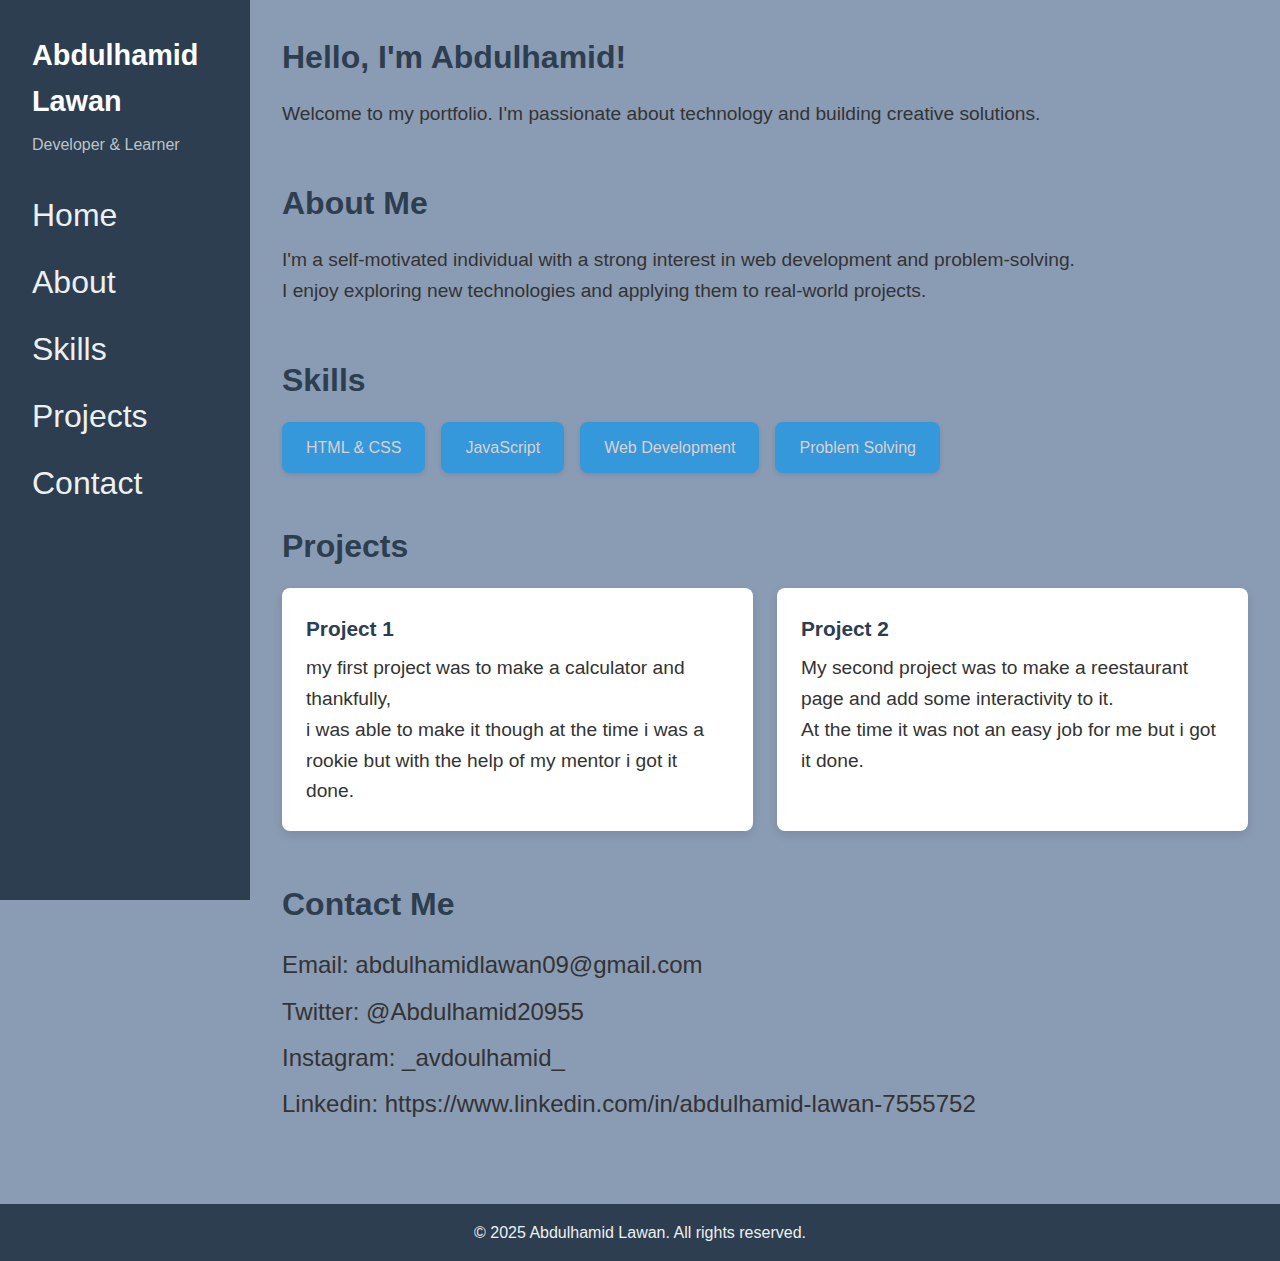
<file: index.html>
<!DOCTYPE html>
<html lang="en">
<head>
    <meta charset="UTF-8">
    <meta name="viewport" content="width=device-width, initial-scale=1.0">
    <title>My Portfolio</title>
    <link rel="stylesheet" href="style.css">
</head>
<body>
    <div class="container">
        <aside class="sidebar">
            <div class="sidebar-header">
                <h1>Abdulhamid Lawan</h1>
                <p>Developer & Learner</p>
            </div>
            <nav>
                <ul>
                    <li><a href="#home">Home</a></li>
                    <li><a href="#about">About</a></li>
                    <li><a href="#skills">Skills</a></li>
                    <li><a href="#projects">Projects</a></li>
                    <li><a href="#contact">Contact</a></li>
                </ul>
            </nav>
        </aside>

        <main class="main-content">
            <section id="home">
                <h2>Hello, I'm Abdulhamid!</h2>
                <p>Welcome to my portfolio. I'm passionate about technology and building creative solutions.</p>
            </section>
            <section id="about">
                <h2>About Me</h2>
                <p>I'm a self-motivated individual with a strong interest in web development and problem-solving. <br>I enjoy exploring new technologies and applying them to real-world projects.</p>
            </section>

            <section id="skills">
                <h2>Skills</h2>
                <div class="skills-container">
                    <div class="skill-card">HTML & CSS</div>
                    <div class="skill-card">JavaScript</div>
                    <div class="skill-card">Web Development</div>
                    <div class="skill-card">Problem Solving</div>
                </div>
            </section>

            <section id="projects">
                <h2>Projects</h2>
                <div class="projects-container">
                    <div class="project-card">
                        <h3>Project 1</h3>
                        <p>my first project was to make a calculator and thankfully, <br> i was able to make it though at the time i was a rookie but with the help of my mentor i got it done.</p>
                    </div>
                    <div class="project-card">
                        <h3>Project 2</h3>
                        <p>My second project was to make a reestaurant page and add some interactivity to it. <br> At the time it was not an easy job for me but i got it done.</p>
                    </div>
                </div>
            </section>

            <section id="contact">
                <h2>Contact Me</h2>
                <p>Email: abdulhamidlawan09@gmail.com</p>
                <p>Twitter: @Abdulhamid20955</p>
                <p>Instagram: _avdoulhamid_</p>
                <p>Linkedin: https://www.linkedin.com/in/abdulhamid-lawan-7555752</p>
            </section>
        </main>
    </div>

    <footer>
        <p>© 2025 Abdulhamid Lawan. All rights reserved.</p>
    </footer>
</body>
</html>
</file>
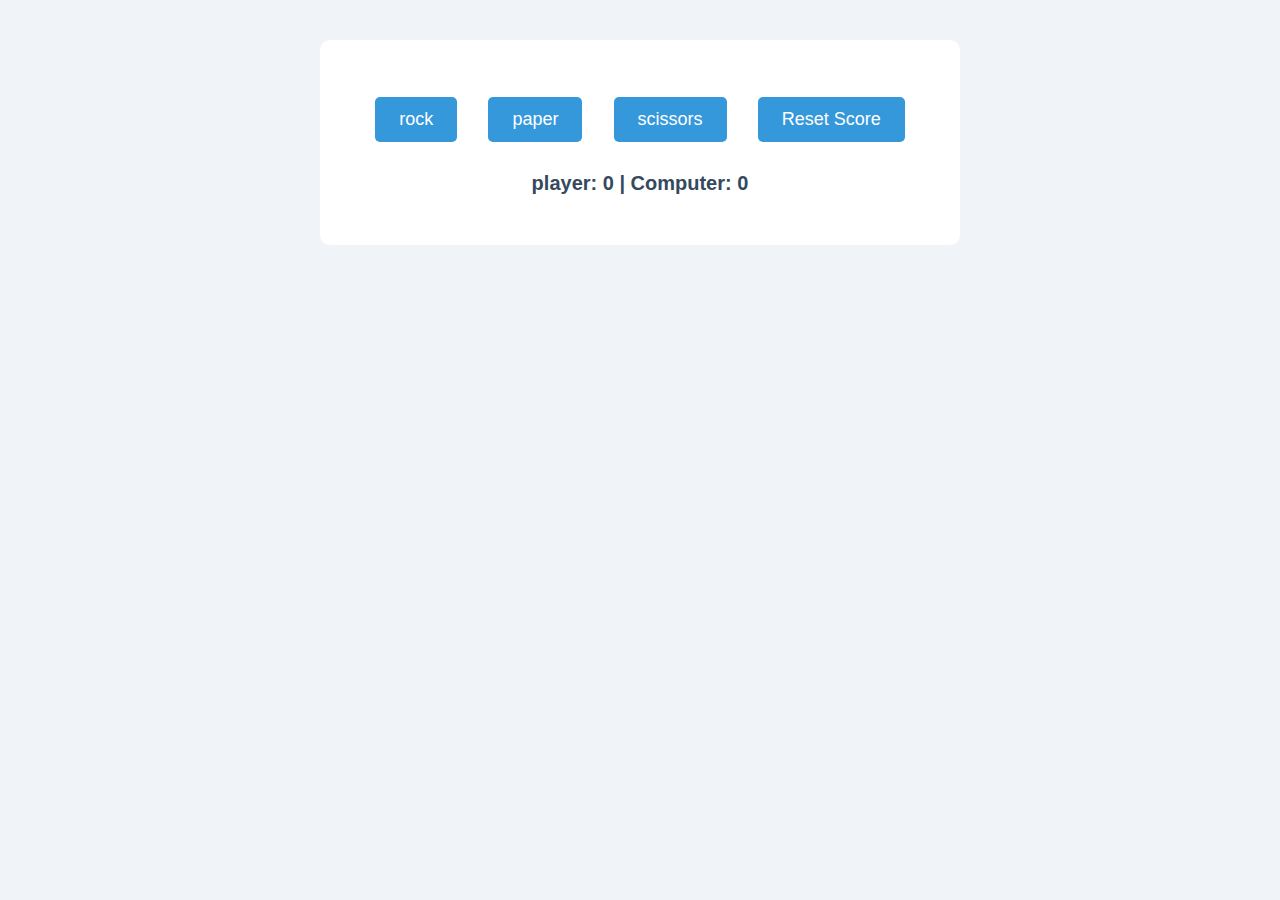
<file: rock,paper,scissors/index.html>
<!DOCTYPE html>
<html lang="en">
<head>
    <meta charset="UTF-8">
    <meta name="viewport" content="width=device-width, initial-scale=1.0">
    <title>Document</title>
    <link rel="stylesheet" href="./style.css">
</head>
<body>
    <div class="container">
        <h1>
            <div class="choices">
                <button onclick="play('rock')">rock</button>
                <button onclick="play('paper')">paper</button>
                <button onclick="play('scissors')">scissors</button>
                <button id="reset" onclick="resetGame()">Reset Score</button>
            </div>
            <div id="scoreboard">player: 0 | Computer: 0</div>
            <div id="result"></div>
        </h1>
    </div>


    <script src="./main.js"></script>
</body>
</html>
</file>
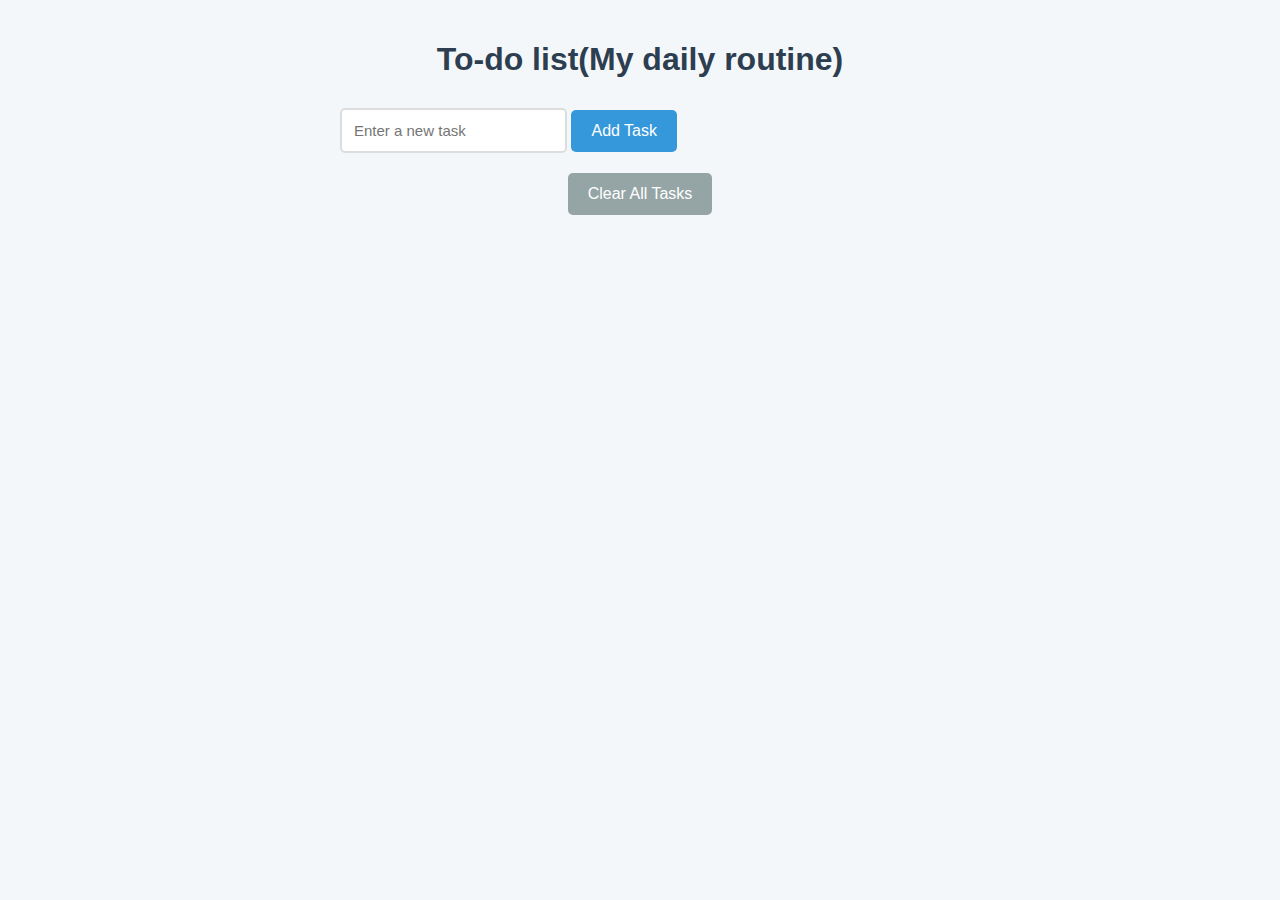
<file: to-do list/index.html>
<!DOCTYPE html>
<html lang="en">
<head>
    <meta charset="UTF-8">
    <meta name="viewport" content="width=device-width, initial-scale=1.0">
    <title>Document</title>
    <style>
        body{
            font-family: Arial, Helvetica, sans-serif;
            max-width: 600px;
            margin: 0px auto;
            padding: 20px;
            background-color: #f4f7fa;
            color: #333
        }

        h1{
            text-align: center;
            color: #2c3e50;
            margin-bottom: 30px;
        }

        #taskInput{
            flex: 1;
            padding: 12px;
            font-size: 15px;
            border: 2px solid #ddd;
            border-radius: 5px;
            outline: none;
            transition: border-color 0.3s;
        }

        #taskInput:focus{
            border-color: #3498db;
        }

        button{
            padding: 12px 20px;
            font-size: 16px;
            background-color: #3498db;
            color: white;
            border: none;
            border-radius: 5px;
            cursor: pointer;
            transition: background-color 0.3s;
        }
        
        .task-list {
            list-style: none;
            padding: 0;
            background-color: white;
            border-radius: 5px;
            box-shadow: 0 2px 5px rgba(0, 0, 0, 0.1);
        }
        
        .task-item{
            display: flex;
            justify-content: space-between;
            align-items: center;
            padding: 10px;
            border-bottom: 1px solid #ddd;
            transition: background-color 0.3s;

        }

        .task-item:last-child{
            border-bottom: none;
        }

        .task-item:hover{
            background-color: #f9f9f9;
        }

        .task-item span{
            flex: 1;
            margin-right: 10px;
        }


        .task-item button {
            margin-left: 5px;
            padding: 8px 12px;
            font-size: 14px;
        }

        .task-item button:nth-child(1) {
            background-color: #e67e22;
        }

        .task-item button:nth-child(1):hover {
            background-color: #d35400;
        }

        .task-item button:nth-child(2) {
            background-color: #e74c3c;
        }

        .task-item button:nth-child(2):hover{
            background-color: #c0392b;
        }

        .clear-button{
            display: block;
            margin: 20px auto 0;
            background-color: #95a5a6;
        }

        .clear-button:hover{
            background-color: #7f8c8d;
        }

        @media(max-width: 600px) {
            .input-area {
                flex-direction: column;
            }
            button {
                width: 100%;
            }
            .task-item{
                flex-direction: column;
                align-items: flex-start;
            }
            .task-item button{
                width: 100%;
                margin: 5px 0 0 0;
            }
        }

        .input-area{
            margin-bottom: 20px;
        }
    </style>
</head>
<body>
    <h1>To-do list(My daily routine)</h1>
    <div class="input-area">
        <input type="text" id="taskInput" placeholder="Enter a new task">
        <button onclick="addTask()">Add Task</button>
    </div>

    <ul id="taskList" class="task-list"></ul>
    <button class="clear-button" onclick="clearTasks()">Clear All Tasks</button>
    
  <script>
        function loadTasks(){
    let savedTasks = localStorage.getItem("tasks");
    return savedTasks ? JSON.parse(savedTasks): [];
    }
    function saveTasks() {
       localStorage.setItem("tasks", JSON.stringify(tasks));
    }

    let  tasks = loadTasks();

    function renderTasks() {
        let taskList =document.getElementById("taskList");
        taskList.innerHTML= "";
        tasks.forEach((task, index) => {
            let li = document.createElement("li");
            li.className = "task-item";
            li.innerHTML = ` 
            <span>${task.text}</span>
              <div>
                <button  onclick = "editTask(${index})">Edit</button>
                <button  onclick = "deleteTask(${index})">Delete</button>
                </div> `;
                taskList.appendChild(li);
        });
    }

    function addTask(){
        let taskInput = document.getElementById("taskInput");
        let taskText = taskInput.value.trim();
        if (taskText) {
            tasks.push({text: taskText, done:false});
            saveTasks();
            renderTasks();
            taskInput.value = "";
        } else {
            alert("Task cannot be empty");
        }
    }

    function deleteTask(index) {
        tasks.splice(index, 1);
        saveTasks();
        renderTasks();
    }

    function editTask(index){
        let newText = prompt("Edit the task:", tasks[index].text);
        if (newText !== null && newText.trim() !== "") {
            tasks[index].text = newText.trim();
            saveTasks();
            renderTasks();
        }  else if (newText !== null){
            alert("Task Text cannot be empty!");
        }
    }

    function clearTasks() {
        if (tasks.length === 0) {
            alert("No task to clear!");
            return;
        }
        let confirmed = confirm("Are you sure you want to clear all tasks?");
        if (confirmed) {
            tasks = [];
            saveTasks();
            renderTasks();
        }
    }

    renderTasks();

    document.getElementById('taskInput').addEventListener("keypress", function(event) {
        if(event.key === "Enter") {
            addTask();
        }
    });

   </script>
</body>
</html>
</file>
<file: rock,paper,scissors/style.css>
body{
    font-family: 'Segoe UI', Tahoma, Geneva, Verdana, sans-serif;
    background-color: #f0f4f8;
    text-align: center;
    padding: 40px;
    margin: 0;
    height: 50vh;
}

h1{
    color: #2c3e50;
    font-size: 2.5em;
    margin-bottom: 30px;
}
.container {
    max-width: 600px;
    margin: 0 auto;
    background: #ffffff;
    padding: 20px;
    border-radius: 10px;
    box-shadow: 0 4px 8px (0, 0, 0, 0.1);
}
.choices{
    margin: 20px 0;
}
button{
    padding: 12px 24px;
    margin: 10px;
    font-size: 18px;
    background-color: #3498db;
    color: white;
    border: none;
    border-radius: 5px;
    cursor: pointer;
    transition: background-color 0.3s, transform 0.1s;
}
button:hover {
    background-color: #2980b9;
    transform: scale(1.05);
}
button:active{
    transform: scale(0.95);
}
#scoreboard{
    font-size: 20px;
    margin: 20px 0;
    color: #34495e;
}
#result{
    font-size: 22px;
    margin-top: 20px;
    color: #e74c3c;
    font-weight: bold;
    opacity: 0;
}

@keyframes fadeSlide{
    0%{
        opacity: 0;
        transform: translateY(20px);
    }
    100%{
        opacity: 1;
        transform: translateY(0);
    }
}
.animate-result {
    animation: fadeSlide 0.5s ease-out forwards;
}
</file>
<file: style.css>
/* Reset default styles */
* {
    margin: 0;
    padding: 0;
    box-sizing: border-box;
}

body {
    font-family: 'Segoe UI', Tahoma, Geneva, Verdana, sans-serif;
    line-height: 1.6;
    background: #8a9bb4;
    color: #333;
}

/* Container Layout */
.container {
    display: flex;
    min-height: 100vh;
}

/* Sidebar */
.sidebar {
    width: 250px;
    background: #2c3e50;
    color: #fff;
    padding: 2rem;
    position: fixed;
    height: 100%;
    overflow-y: auto;
}

.sidebar-header h1 {
    font-size: 1.8rem;
    margin-bottom: 0.5rem;
}

.sidebar-header p {
    font-size: 1rem;
    color: #bdc3c7;
}

.sidebar nav ul {
    list-style: none;
    margin-top: 2rem;
}

.sidebar nav ul li {
    margin-bottom: 1rem;
}

.sidebar nav ul li a {
    color: #ecf0f1;
    text-decoration: none;
    font-size: 2rem;
}

.sidebar nav ul li a:hover {
    color: #3498db;
}

/* Main Content */
.main-content {
    margin-left: 250px;
    flex: 1;
    padding: 2rem;
}

.main-content p{
    font-size: 1.2rem;
}

section {
    margin-bottom: 3rem;
}

section h2 {
    font-size: 2rem;
    margin-bottom: 1rem;
    color: #2c3e50;
}

/* Skills Section */
.skills-container {
    display: flex;
    flex-wrap: wrap;
    gap: 1rem;
}

.skill-card {
    background: #3498db;
    color: #ddd0d0;
    padding: 0.8rem 1.5rem;
    border-radius: 8px;
    box-shadow: 0 2px 5px rgba(0, 0, 0, 0.1);
    transition: transform 0.2s;
}

.skill-card:hover {
    transform: translateY(-5px);
}

/* Projects Section */
.projects-container {
    display: grid;
    grid-template-columns: repeat(auto-fit, minmax(250px, 1fr));
    gap: 1.5rem;
}

.project-card {
    background: #fff;
    padding: 1.5rem;
    border-radius: 8px;
    box-shadow: 0 4px 10px rgba(0, 0, 0, 0.1);
    transition: transform 0.2s;
}

.project-card h3 {
    font-size: 1.3rem;
    margin-bottom: 0.5rem;
    color: #2c3e50;
}

.project-card:hover {
    transform: translateY(-5px);
}

/* Contact Section */
#contact p {
    font-size: 1.5rem;
    margin-bottom: 0.5rem;
}

/* Footer */
footer {
    background: #2c3e50;
    color: #ecf0f1;
    text-align: center;
    padding: 1rem;
    position: relative;
    bottom: 0;
    width: 100%;
}

/* Responsive Design */
@media (max-width: 768px) {
    .container {
        flex-direction: column;
    }

    .sidebar {
        width: 100%;
        height: auto;
        position: relative;
    }

    .main-content {
        margin-left: 0;
    }

    .sidebar nav ul {
        display: flex;
        justify-content: space-around;
        margin-top: 1rem;
    }
}
</file>
